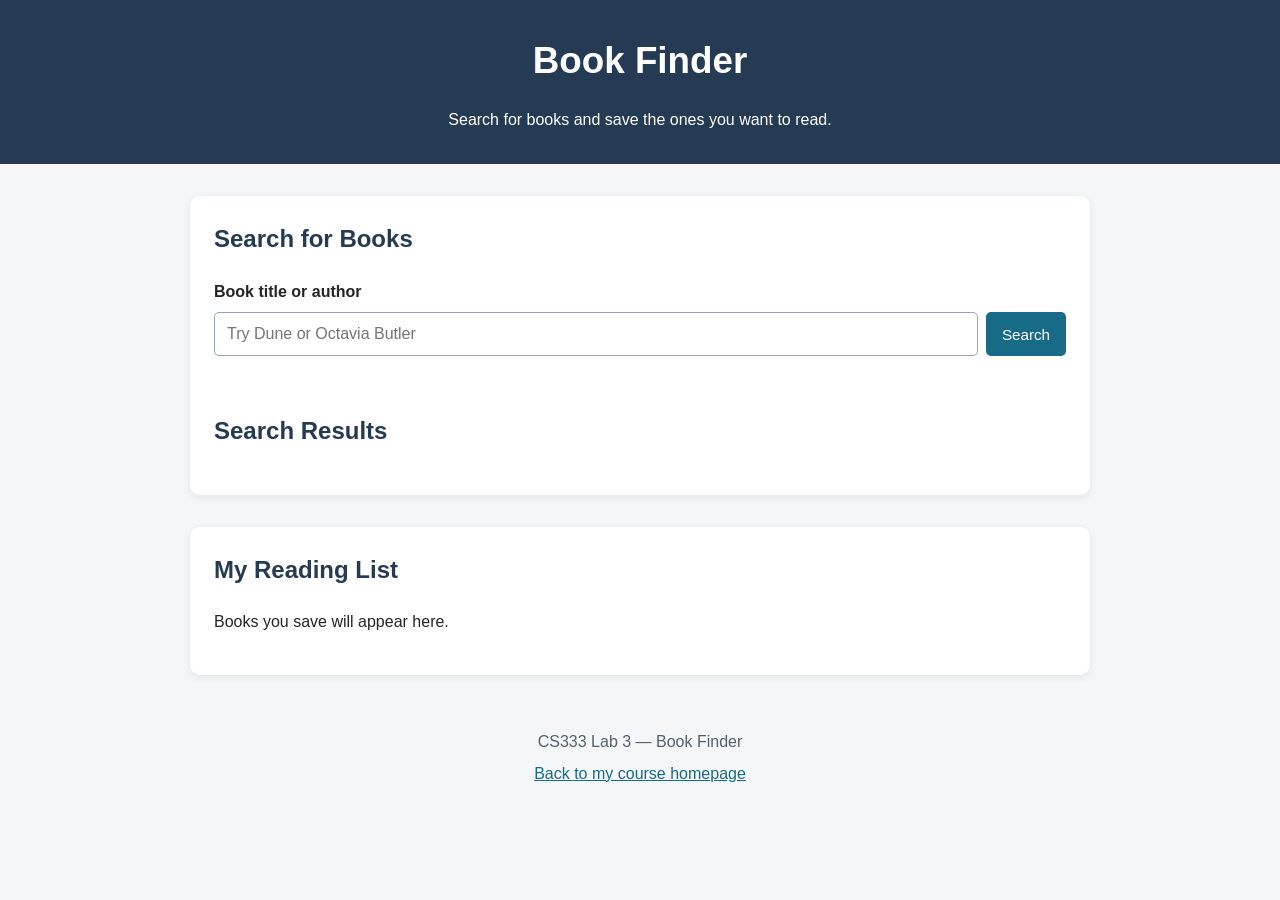
<file: index.html>
<!DOCTYPE html>
<html lang="en">
<head>
  <meta charset="UTF-8">
  <meta name="viewport" content="width=device-width, initial-scale=1.0">
  <title>Book Finder</title>
  <link rel="stylesheet" href="style.css">
  <script src="app.js" defer></script>
</head>
<body>
  <header>
    <h1>Book Finder</h1>
    <p>Search for books and save the ones you want to read.</p>
  </header>

  <main>
    <section aria-labelledby="search-heading">
      <h2 id="search-heading">Search for Books</h2>

      <form id="search-form">
        <label for="query">Book title or author</label>
        <div class="search-controls">
          <input
            type="search"
            id="query"
            name="query"
            placeholder="Try Dune or Octavia Butler"
            required
          >
          <button type="submit">Search</button>
        </div>
      </form>

      <p id="status" role="status" aria-live="polite"></p>

      <h2>Search Results</h2>
      <ul id="results"></ul>
    </section>

    <section aria-labelledby="reading-heading">
      <h2 id="reading-heading">My Reading List</h2>
      <p>Books you save will appear here.</p>
      <ul id="reading-list"></ul>
    </section>
  </main>

  <footer>
    <p>CS333 Lab 3 — Book Finder</p>
    <p><a href="../index.html">Back to my course homepage</a></p>
  </footer>
</body>
</html>
</file>
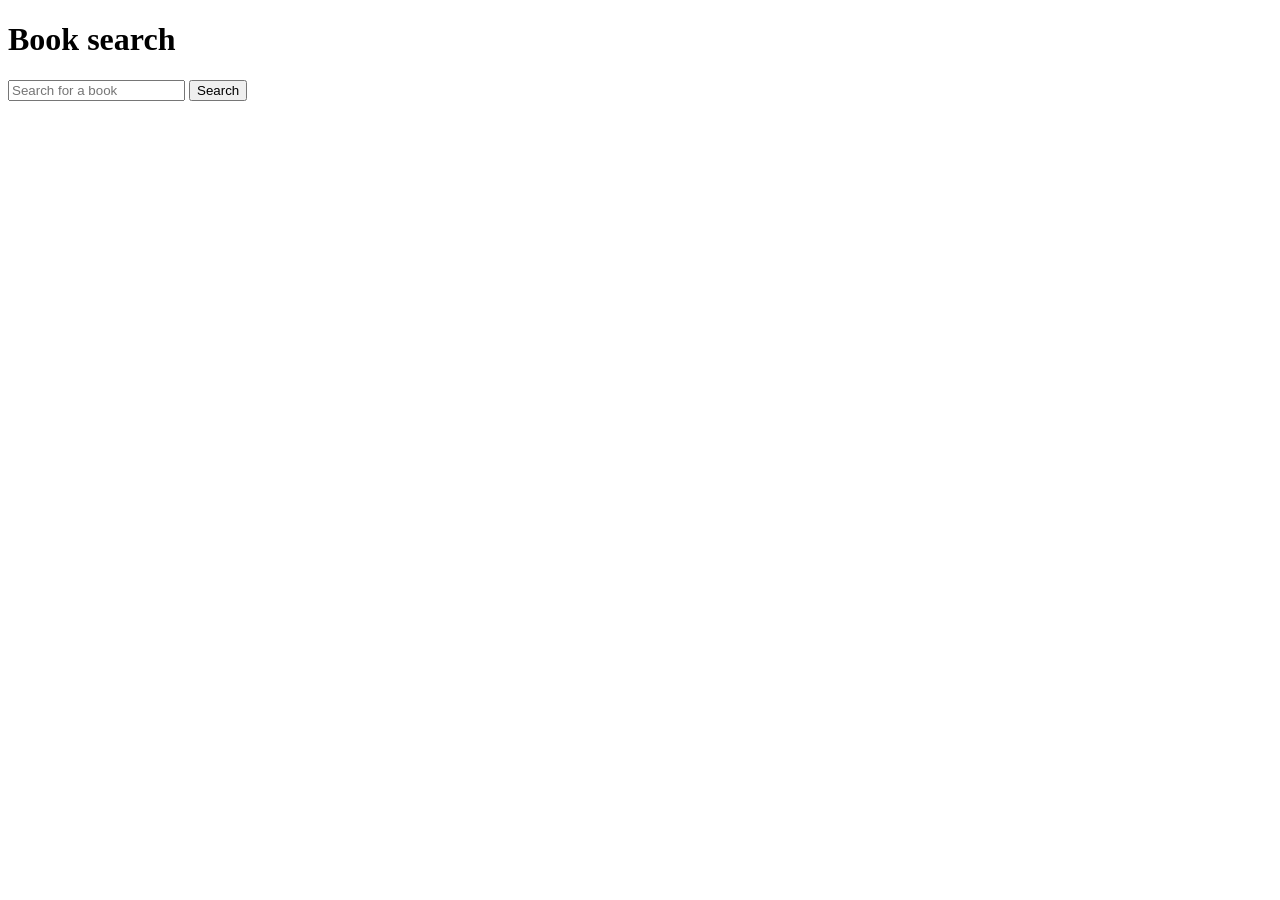
<file: practice-wed/index.html>
<!doctype html>
<html lang="en">
<head>
  <meta charset="utf-8">
  <title>Week 3 Wednesday practice</title>
  <script src="app.js" defer></script>
</head>
<body>
  <h1>Book search</h1>

  <form id="search-form">
    <input id="query" placeholder="Search for a book">
    <button>Search</button>
  </form>
  <p id="message"></p>
  <ul id="list"></ul>
</body>
</html>
</file>
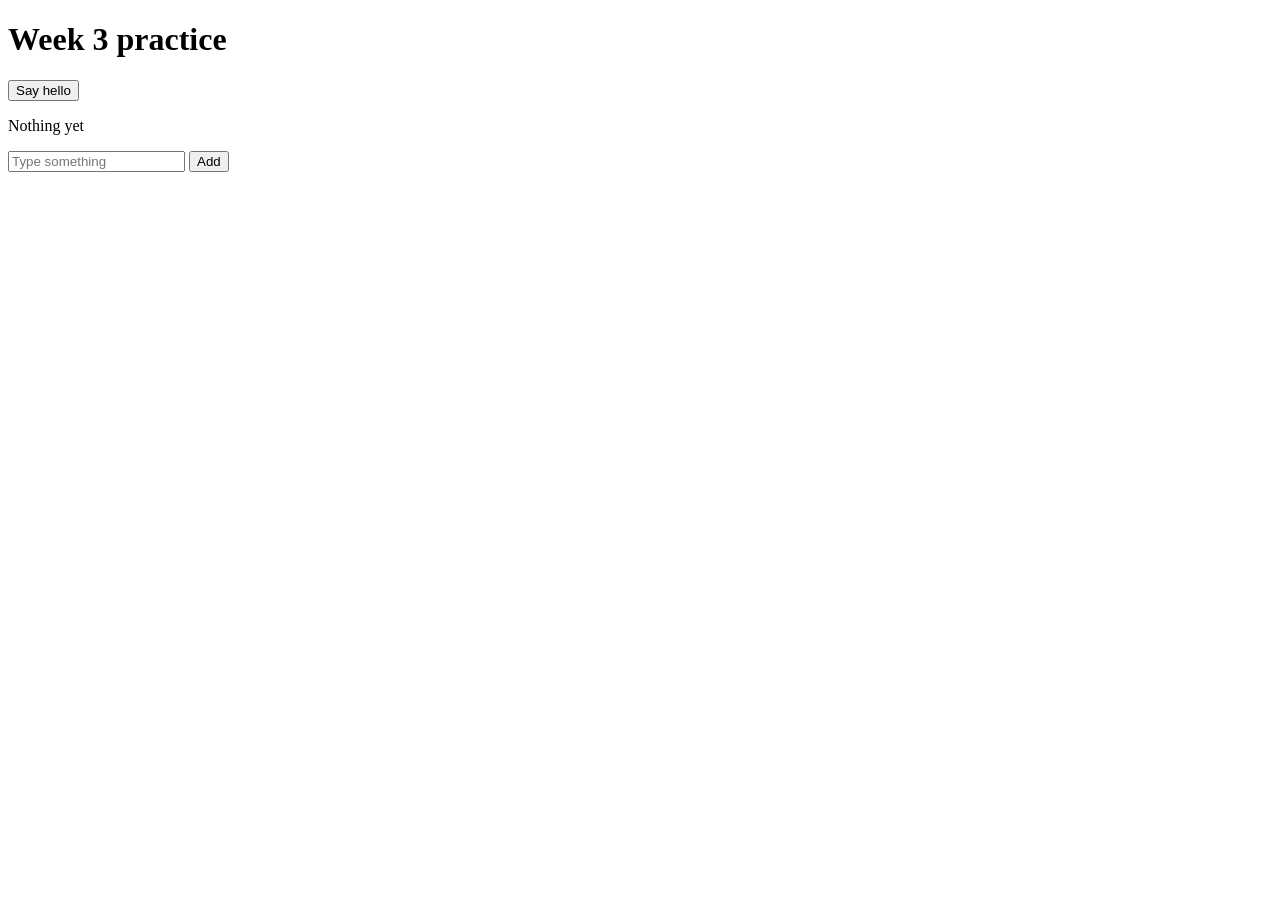
<file: practice/index.html>
<!doctype html>
<html lang="en">
<head>
  <meta charset="utf-8">
  <title>Week 3 practice</title>
  <script src="app.js" defer></script>
</head>
<body>
  <h1>Week 3 practice</h1>

  <button id="hello">Say hello</button>
  <p id="message">Nothing yet</p>

  <form id="add-form">
    <input id="item" placeholder="Type something">
    <button>Add</button>
  </form>
  <ul id="list"></ul>
</body>
</html>
</file>
<file: style.css>
* {
  box-sizing: border-box;
}

body {
  margin: 0;
  font-family: Arial, Helvetica, sans-serif;
  line-height: 1.6;
  color: #252525;
  background: #f4f6f8;
}

header {
  padding: 2rem 1rem;
  text-align: center;
  background: #243b53;
  color: white;
}

header h1 {
  margin: 0;
  font-size: 2.3rem;
}

header p {
  margin-bottom: 0;
}

main {
  width: min(900px, 92%);
  margin: 2rem auto;
}

section {
  margin-bottom: 2rem;
  padding: 1.5rem;
  background: white;
  border-radius: 10px;
  box-shadow: 0 2px 8px rgba(0, 0, 0, 0.08);
}

h2 {
  margin-top: 0;
  color: #243b53;
}

label {
  display: block;
  margin-bottom: 0.5rem;
  font-weight: bold;
}

.search-controls {
  display: flex;
  flex-wrap: wrap;
  gap: 0.5rem;
}

input[type="search"] {
  flex: 1;
  min-width: 180px;
  padding: 0.75rem;
  border: 1px solid #9aa5b1;
  border-radius: 5px;
  font-size: 1rem;
}

button {
  padding: 0.7rem 1rem;
  border: none;
  border-radius: 5px;
  background: #176b87;
  color: white;
  font-size: 0.95rem;
  cursor: pointer;
}

button:hover {
  background: #104d63;
}

button:focus-visible,
input:focus-visible,
a:focus-visible {
  outline: 3px solid #f0b429;
  outline-offset: 3px;
}

ul {
  padding-left: 1.5rem;
}

li {
  margin-bottom: 0.75rem;
  overflow-wrap: anywhere;
}

li button {
  margin-left: 0.75rem;
  padding: 0.35rem 0.65rem;
  font-size: 0.85rem;
}

#status {
  min-height: 1.5rem;
  font-weight: bold;
  color: #334e68;
}

footer {
  padding: 1rem;
  text-align: center;
  color: #52606d;
}

footer p {
  margin: 0.4rem;
}

a {
  color: #176b87;
}

@media (max-width: 500px) {
  header h1 {
    font-size: 1.8rem;
  }

  section {
    padding: 1rem;
  }

  .search-controls {
    flex-direction: column;
  }

  input[type="search"] {
    width: 100%;
  }

  .search-controls button {
    width: 100%;
  }
}
</file>
